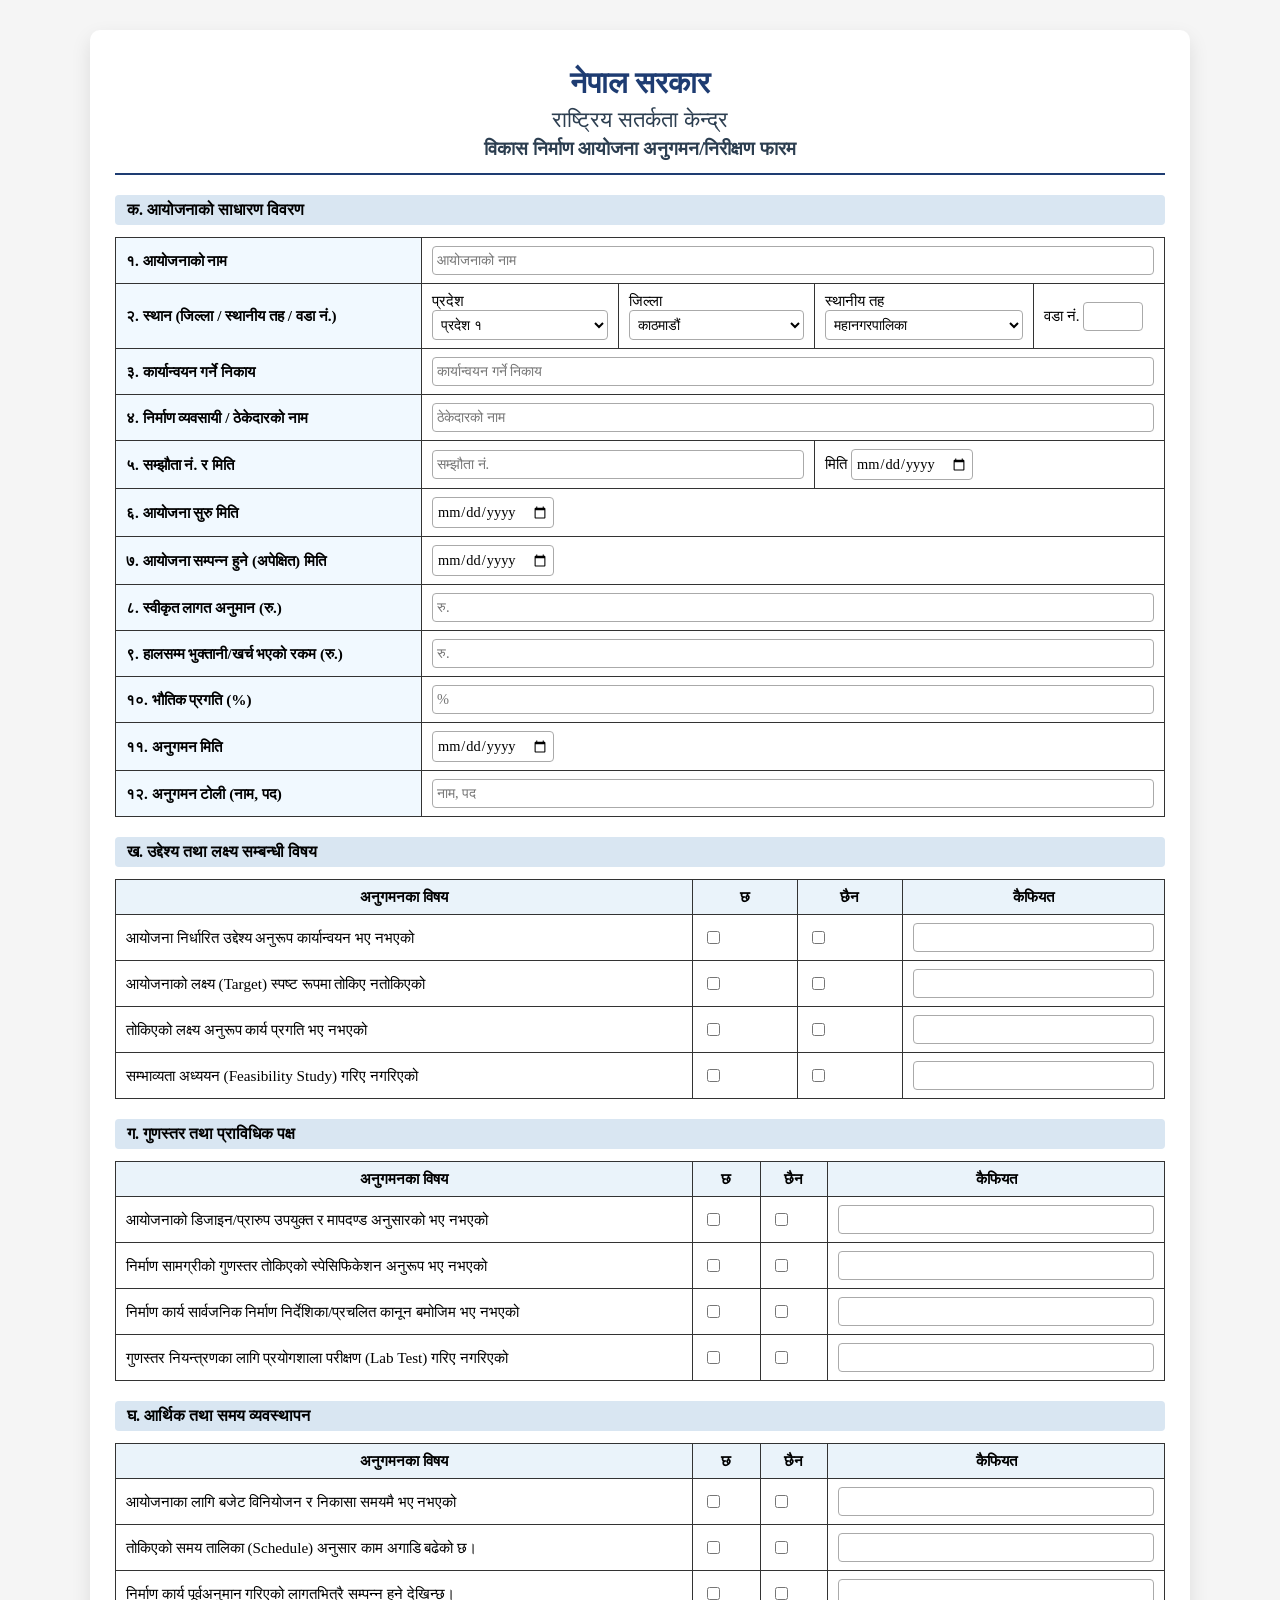
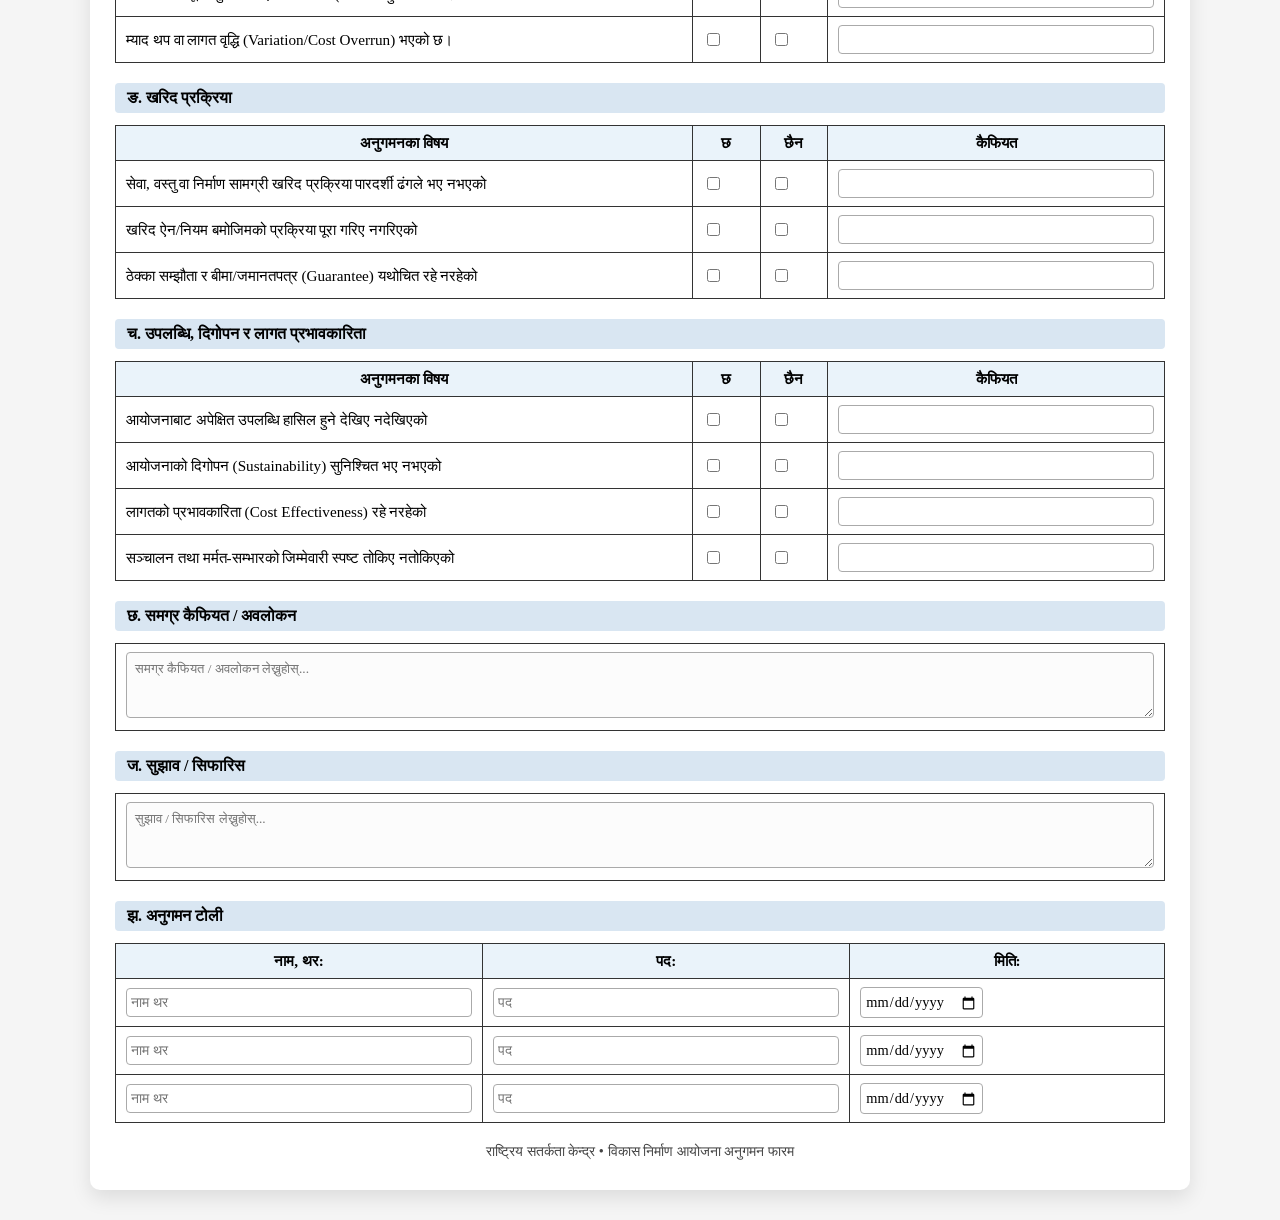
<file: aayojana.html>
<!DOCTYPE html>
<html lang="ne">
<head>
    <meta charset="UTF-8">
    <meta name="viewport" content="width=device-width, initial-scale=1.0">
    <title>राष्ट्रिय सतर्कता केन्द्र - आयोजना अनुगमन फारम</title>
    <style>
        * {
            box-sizing: border-box;
        }
        body {
            font-family: 'Mangal', 'Preeti', 'Times New Roman', serif;
            background: #f5f5f5;
            padding: 30px 15px;
            margin: 0;
            display: flex;
            justify-content: center;
        }
        .form-container {
            max-width: 1100px;
            width: 100%;
            background: white;
            padding: 30px 25px;
            border-radius: 10px;
            box-shadow: 0 8px 20px rgba(0,0,0,0.1);
        }
        h1, h2, h3 {
            text-align: center;
            margin: 0.2em 0;
            font-weight: normal;
        }
        .header {
            text-align: center;
            margin-bottom: 20px;
            border-bottom: 2px solid #1e3c72;
            padding-bottom: 10px;
        }
        .header h1 {
            font-size: 1.9rem;
            font-weight: bold;
            color: #1e3c72;
        }
        .header h2 {
            font-size: 1.4rem;
            color: #2c3e50;
            margin-top: 5px;
        }
        .header h3 {
            font-size: 1.2rem;
            color: #2c3e50;
            margin-top: 2px;
            font-weight: bold;
        }
        table {
            width: 100%;
            border-collapse: collapse;
            margin: 12px 0;
            font-size: 0.95rem;
        }
        th, td {
            border: 1px solid #333;
            padding: 8px 10px;
            vertical-align: middle;
        }
        .bold-label {
            font-weight: 600;
            background-color: #f1f9ff;
            width: 28%;
        }
        .inner-table {
            border: none;
            width: 100%;
            margin: 0;
        }
        .inner-table td {
            border: none;
            padding: 4px 6px;
            vertical-align: middle;
        }
        .dropdown, .date-input, .text-input {
            width: 100%;
            padding: 5px 4px;
            border: 1px solid #aaa;
            border-radius: 4px;
            background-color: #fff;
            font-family: inherit;
            font-size: 0.9rem;
        }
        .text-input {
            width: 100%;
            border: 1px solid #aaa;
            border-radius: 4px;
            padding: 5px 4px;
        }
        .checkbox-group {
            display: flex;
            justify-content: center;
            align-items: center;
            gap: 12px;
        }
        .checkbox-group label {
            display: flex;
            align-items: center;
            gap: 4px;
            font-weight: normal;
        }
        .checkbox-group input[type="checkbox"] {
            width: 18px;
            height: 18px;
            accent-color: #1e3c72;
        }
        .radio-group {
            display: flex;
            justify-content: center;
            gap: 15px;
        }
        .radio-group label {
            display: flex;
            align-items: center;
            gap: 4px;
            font-weight: normal;
        }
        .remark-col {
            min-width: 120px;
        }
        .remark-col input {
            width: 100%;
            border: none;
            border-bottom: 1px dashed #888;
            background: transparent;
            padding: 4px 2px;
        }
        .section-head {
            background-color: #d9e6f2;
            font-weight: bold;
            text-align: center;
            font-size: 1.1rem;
        }
        .sub-section {
            background-color: #eaf3fa;
        }
        .signature-area {
            display: flex;
            flex-wrap: wrap;
            justify-content: space-between;
            margin-top: 15px;
        }
        .signature-item {
            flex: 1;
            min-width: 150px;
            margin: 5px 0;
            padding: 0 10px;
        }
        .signature-item input {
            border: none;
            border-bottom: 1px solid #333;
            width: 100%;
            padding: 6px 4px;
            background: transparent;
        }
        .bottom-note {
            margin-top: 20px;
            font-size: 0.9rem;
            text-align: center;
            color: #444;
        }
        .remark-field {
            width: 100%;
            min-height: 60px;
            border: 1px solid #aaa;
            border-radius: 4px;
            padding: 8px;
            font-family: inherit;
            background: #fcfcfc;
        }
        .inline-flex {
            display: flex;
            align-items: center;
            gap: 8px;
            flex-wrap: wrap;
        }
        .td-date {
            min-width: 130px;
        }
        .td-dropdown {
            min-width: 120px;
        }
        @media (max-width: 700px) {
            .form-container { padding: 15px; }
            table, .inner-table { font-size: 0.85rem; }
            .bold-label { width: 35%; }
        }
    </style>
</head>
<body>
<div class="form-container">

    <!-- HEADER -->
    <div class="header">
        <h1>नेपाल सरकार</h1>
        <h2>राष्ट्रिय सतर्कता केन्द्र</h2>
        <h3>विकास निर्माण आयोजना अनुगमन/निरीक्षण फारम</h3>
    </div>

    <!-- क. आयोजनाको साधारण विवरण -->
    <h4 style="background:#d9e6f2; padding:6px 12px; margin:20px 0 8px 0; border-radius:4px;">क. आयोजनाको साधारण विवरण</h4>
    <table>
        <tr><td class="bold-label">१. आयोजनाको नाम</td><td colspan="5"><input type="text" class="text-input" placeholder="आयोजनाको नाम"></td></tr>
        <tr>
            <td class="bold-label">२. स्थान (जिल्ला / स्थानीय तह / वडा नं.)</td>
            <td style="width:18%"><label>प्रदेश <select class="dropdown"><option>प्रदेश १</option><option>प्रदेश २</option><option>प्रदेश ३</option><option>प्रदेश ४</option><option>प्रदेश ५</option><option>प्रदेश ६</option><option>प्रदेश ७</option></select></label></td>
            <td style="width:18%"><label>जिल्ला <select class="dropdown"><option>काठमाडौं</option><option>ललितपुर</option><option>भक्तपुर</option><option>चितवन</option><option>पोखरा</option><option>विराटनगर</option><option>धरान</option></select></label></td>
            <td style="width:20%"><label>स्थानीय तह <select class="dropdown"><option>महानगरपालिका</option><option>उपमहानगरपालिका</option><option>नगरपालिका</option><option>गाउँपालिका</option></select></label></td>
            <td style="width:12%"><label>वडा नं. <input type="number" class="text-input" style="width:60px;" placeholder=""></label></td>
        </tr>
        <tr><td class="bold-label">३. कार्यान्वयन गर्ने निकाय</td><td colspan="5"><input type="text" class="text-input" placeholder="कार्यान्वयन गर्ने निकाय"></td></tr>
        <tr><td class="bold-label">४. निर्माण व्यवसायी / ठेकेदारको नाम</td><td colspan="5"><input type="text" class="text-input" placeholder="ठेकेदारको नाम"></td></tr>
        <tr>
            <td class="bold-label">५. सम्झौता नं. र मिति</td>
            <td colspan="2"><input type="text" class="text-input" placeholder="सम्झौता नं."></td>
            <td colspan="3"><label>मिति <input type="date" class="date-input" style="width:auto;"></label></td>
        </tr>
        <tr><td class="bold-label">६. आयोजना सुरु मिति</td><td colspan="5"><input type="date" class="date-input" style="width:auto;"></td></tr>
        <tr><td class="bold-label">७. आयोजना सम्पन्न हुने (अपेक्षित) मिति</td><td colspan="5"><input type="date" class="date-input" style="width:auto;"></td></tr>
        <tr><td class="bold-label">८. स्वीकृत लागत अनुमान (रु.)</td><td colspan="5"><input type="text" class="text-input" placeholder="रु."></td></tr>
        <tr><td class="bold-label">९. हालसम्म भुक्तानी/खर्च भएको रकम (रु.)</td><td colspan="5"><input type="text" class="text-input" placeholder="रु."></td></tr>
        <tr><td class="bold-label">१०. भौतिक प्रगति (%)</td><td colspan="5"><input type="text" class="text-input" placeholder="%"></td></tr>
        <tr><td class="bold-label">११. अनुगमन मिति</td><td colspan="5"><input type="date" class="date-input" style="width:auto;"></td></tr>
        <tr><td class="bold-label">१२. अनुगमन टोली (नाम, पद)</td><td colspan="5"><input type="text" class="text-input" placeholder="नाम, पद"></td></tr>
    </table>

    <!-- ख. उद्देश्य तथा लक्ष्य सम्बन्धी विषय -->
    <h4 style="background:#d9e6f2; padding:6px 12px; margin:20px 0 8px 0; border-radius:4px;">ख. उद्देश्य तथा लक्ष्य सम्बन्धी विषय</h4>
    <table>
        <tr style="background:#eaf3fa; font-weight:bold;"><th style="width:55%;">अनुगमनका विषय</th><th style="width:10%;">छ</th><th style="width:10%;">छैन</th><th style="width:25%;">कैफियत</th></tr>
        <tr><td>आयोजना निर्धारित उद्देश्य अनुरूप कार्यान्वयन भए नभएको</td><td><input type="checkbox"></td><td><input type="checkbox"></td><td><input type="text" class="text-input" placeholder=""></td></tr>
        <tr><td>आयोजनाको लक्ष्य (Target) स्पष्ट रूपमा तोकिए नतोकिएको</td><td><input type="checkbox"></td><td><input type="checkbox"></td><td><input type="text" class="text-input" placeholder=""></td></tr>
        <tr><td>तोकिएको लक्ष्य अनुरूप कार्य प्रगति भए नभएको</td><td><input type="checkbox"></td><td><input type="checkbox"></td><td><input type="text" class="text-input" placeholder=""></td></tr>
        <tr><td>सम्भाव्यता अध्ययन (Feasibility Study) गरिए नगरिएको</td><td><input type="checkbox"></td><td><input type="checkbox"></td><td><input type="text" class="text-input" placeholder=""></td></tr>
    </table>

    <!-- ग. गुणस्तर तथा प्राविधिक पक्ष -->
    <h4 style="background:#d9e6f2; padding:6px 12px; margin:20px 0 8px 0; border-radius:4px;">ग. गुणस्तर तथा प्राविधिक पक्ष</h4>
    <table>
        <tr style="background:#eaf3fa; font-weight:bold;"><th style="width:55%;">अनुगमनका विषय</th><th>छ</th><th>छैन</th><th>कैफियत</th></tr>
        <tr><td>आयोजनाको डिजाइन/प्रारुप उपयुक्त र मापदण्ड अनुसारको भए नभएको</td><td><input type="checkbox"></td><td><input type="checkbox"></td><td><input type="text" class="text-input" placeholder=""></td></tr>
        <tr><td>निर्माण सामग्रीको गुणस्तर तोकिएको स्पेसिफिकेशन अनुरूप भए नभएको</td><td><input type="checkbox"></td><td><input type="checkbox"></td><td><input type="text" class="text-input" placeholder=""></td></tr>
        <tr><td>निर्माण कार्य सार्वजनिक निर्माण निर्देशिका/प्रचलित कानून बमोजिम भए नभएको</td><td><input type="checkbox"></td><td><input type="checkbox"></td><td><input type="text" class="text-input" placeholder=""></td></tr>
        <tr><td>गुणस्तर नियन्त्रणका लागि प्रयोगशाला परीक्षण (Lab Test) गरिए नगरिएको</td><td><input type="checkbox"></td><td><input type="checkbox"></td><td><input type="text" class="text-input" placeholder=""></td></tr>
    </table>

    <!-- घ. आर्थिक तथा समय व्यवस्थापन -->
    <h4 style="background:#d9e6f2; padding:6px 12px; margin:20px 0 8px 0; border-radius:4px;">घ. आर्थिक तथा समय व्यवस्थापन</h4>
    <table>
        <tr style="background:#eaf3fa; font-weight:bold;"><th style="width:55%;">अनुगमनका विषय</th><th>छ</th><th>छैन</th><th>कैफियत</th></tr>
        <tr><td>आयोजनाका लागि बजेट विनियोजन र निकासा समयमै भए नभएको</td><td><input type="checkbox"></td><td><input type="checkbox"></td><td><input type="text" class="text-input" placeholder=""></td></tr>
        <tr><td>तोकिएको समय तालिका (Schedule) अनुसार काम अगाडि बढेको छ।</td><td><input type="checkbox"></td><td><input type="checkbox"></td><td><input type="text" class="text-input" placeholder=""></td></tr>
        <tr><td>निर्माण कार्य पूर्वअनुमान गरिएको लागतभित्रै सम्पन्न हुने देखिन्छ।</td><td><input type="checkbox"></td><td><input type="checkbox"></td><td><input type="text" class="text-input" placeholder=""></td></tr>
        <tr><td>म्याद थप वा लागत वृद्धि (Variation/Cost Overrun) भएको छ।</td><td><input type="checkbox"></td><td><input type="checkbox"></td><td><input type="text" class="text-input" placeholder=""></td></tr>
    </table>

    <!-- ङ. खरिद प्रक्रिया -->
    <h4 style="background:#d9e6f2; padding:6px 12px; margin:20px 0 8px 0; border-radius:4px;">ङ. खरिद प्रक्रिया</h4>
    <table>
        <tr style="background:#eaf3fa; font-weight:bold;"><th style="width:55%;">अनुगमनका विषय</th><th>छ</th><th>छैन</th><th>कैफियत</th></tr>
        <tr><td>सेवा, वस्तु वा निर्माण सामग्री खरिद प्रक्रिया पारदर्शी ढंगले भए नभएको</td><td><input type="checkbox"></td><td><input type="checkbox"></td><td><input type="text" class="text-input" placeholder=""></td></tr>
        <tr><td>खरिद ऐन/नियम बमोजिमको प्रक्रिया पूरा गरिए नगरिएको</td><td><input type="checkbox"></td><td><input type="checkbox"></td><td><input type="text" class="text-input" placeholder=""></td></tr>
        <tr><td>ठेक्का सम्झौता र बीमा/जमानतपत्र (Guarantee) यथोचित रहे नरहेको</td><td><input type="checkbox"></td><td><input type="checkbox"></td><td><input type="text" class="text-input" placeholder=""></td></tr>
    </table>

    <!-- च. उपलब्धि, दिगोपन र लागत प्रभावकारिता -->
    <h4 style="background:#d9e6f2; padding:6px 12px; margin:20px 0 8px 0; border-radius:4px;">च. उपलब्धि, दिगोपन र लागत प्रभावकारिता</h4>
    <table>
        <tr style="background:#eaf3fa; font-weight:bold;"><th style="width:55%;">अनुगमनका विषय</th><th>छ</th><th>छैन</th><th>कैफियत</th></tr>
        <tr><td>आयोजनाबाट अपेक्षित उपलब्धि हासिल हुने देखिए नदेखिएको</td><td><input type="checkbox"></td><td><input type="checkbox"></td><td><input type="text" class="text-input" placeholder=""></td></tr>
        <tr><td>आयोजनाको दिगोपन (Sustainability) सुनिश्चित भए नभएको</td><td><input type="checkbox"></td><td><input type="checkbox"></td><td><input type="text" class="text-input" placeholder=""></td></tr>
        <tr><td>लागतको प्रभावकारिता (Cost Effectiveness) रहे नरहेको</td><td><input type="checkbox"></td><td><input type="checkbox"></td><td><input type="text" class="text-input" placeholder=""></td></tr>
        <tr><td>सञ्चालन तथा मर्मत-सम्भारको जिम्मेवारी स्पष्ट तोकिए नतोकिएको</td><td><input type="checkbox"></td><td><input type="checkbox"></td><td><input type="text" class="text-input" placeholder=""></td></tr>
    </table>

    <!-- छ. समग्र कैफियत / अवलोकन -->
    <h4 style="background:#d9e6f2; padding:6px 12px; margin:20px 0 8px 0; border-radius:4px;">छ. समग्र कैफियत / अवलोकन</h4>
    <table><tr><td><textarea class="remark-field" rows="3" placeholder="समग्र कैफियत / अवलोकन लेख्नुहोस्..."></textarea></td></tr></table>

    <!-- ज. सुझाव / सिफारिस -->
    <h4 style="background:#d9e6f2; padding:6px 12px; margin:20px 0 8px 0; border-radius:4px;">ज. सुझाव / सिफारिस</h4>
    <table><tr><td><textarea class="remark-field" rows="3" placeholder="सुझाव / सिफारिस लेख्नुहोस्..."></textarea></td></tr></table>

    <!-- झ. अनुगमन टोली -->
    <h4 style="background:#d9e6f2; padding:6px 12px; margin:20px 0 8px 0; border-radius:4px;">झ. अनुगमन टोली</h4>
    <table>
        <tr style="background:#eaf3fa; font-weight:bold;">
            <th style="width:35%;">नाम, थर:</th>
            <th style="width:35%;">पद:</th>
            <th style="width:30%;">मिति:</th>
        </tr>
        <tr><td><input type="text" class="text-input" placeholder="नाम थर"></td><td><input type="text" class="text-input" placeholder="पद"></td><td><input type="date" class="date-input" style="width:auto;"></td></tr>
        <tr><td><input type="text" class="text-input" placeholder="नाम थर"></td><td><input type="text" class="text-input" placeholder="पद"></td><td><input type="date" class="date-input" style="width:auto;"></td></tr>
        <tr><td><input type="text" class="text-input" placeholder="नाम थर"></td><td><input type="text" class="text-input" placeholder="पद"></td><td><input type="date" class="date-input" style="width:auto;"></td></tr>
    </table>

    <div class="bottom-note">राष्ट्रिय सतर्कता केन्द्र • विकास निर्माण आयोजना अनुगमन फारम</div>
</div>
</body>
</html>
</file>
